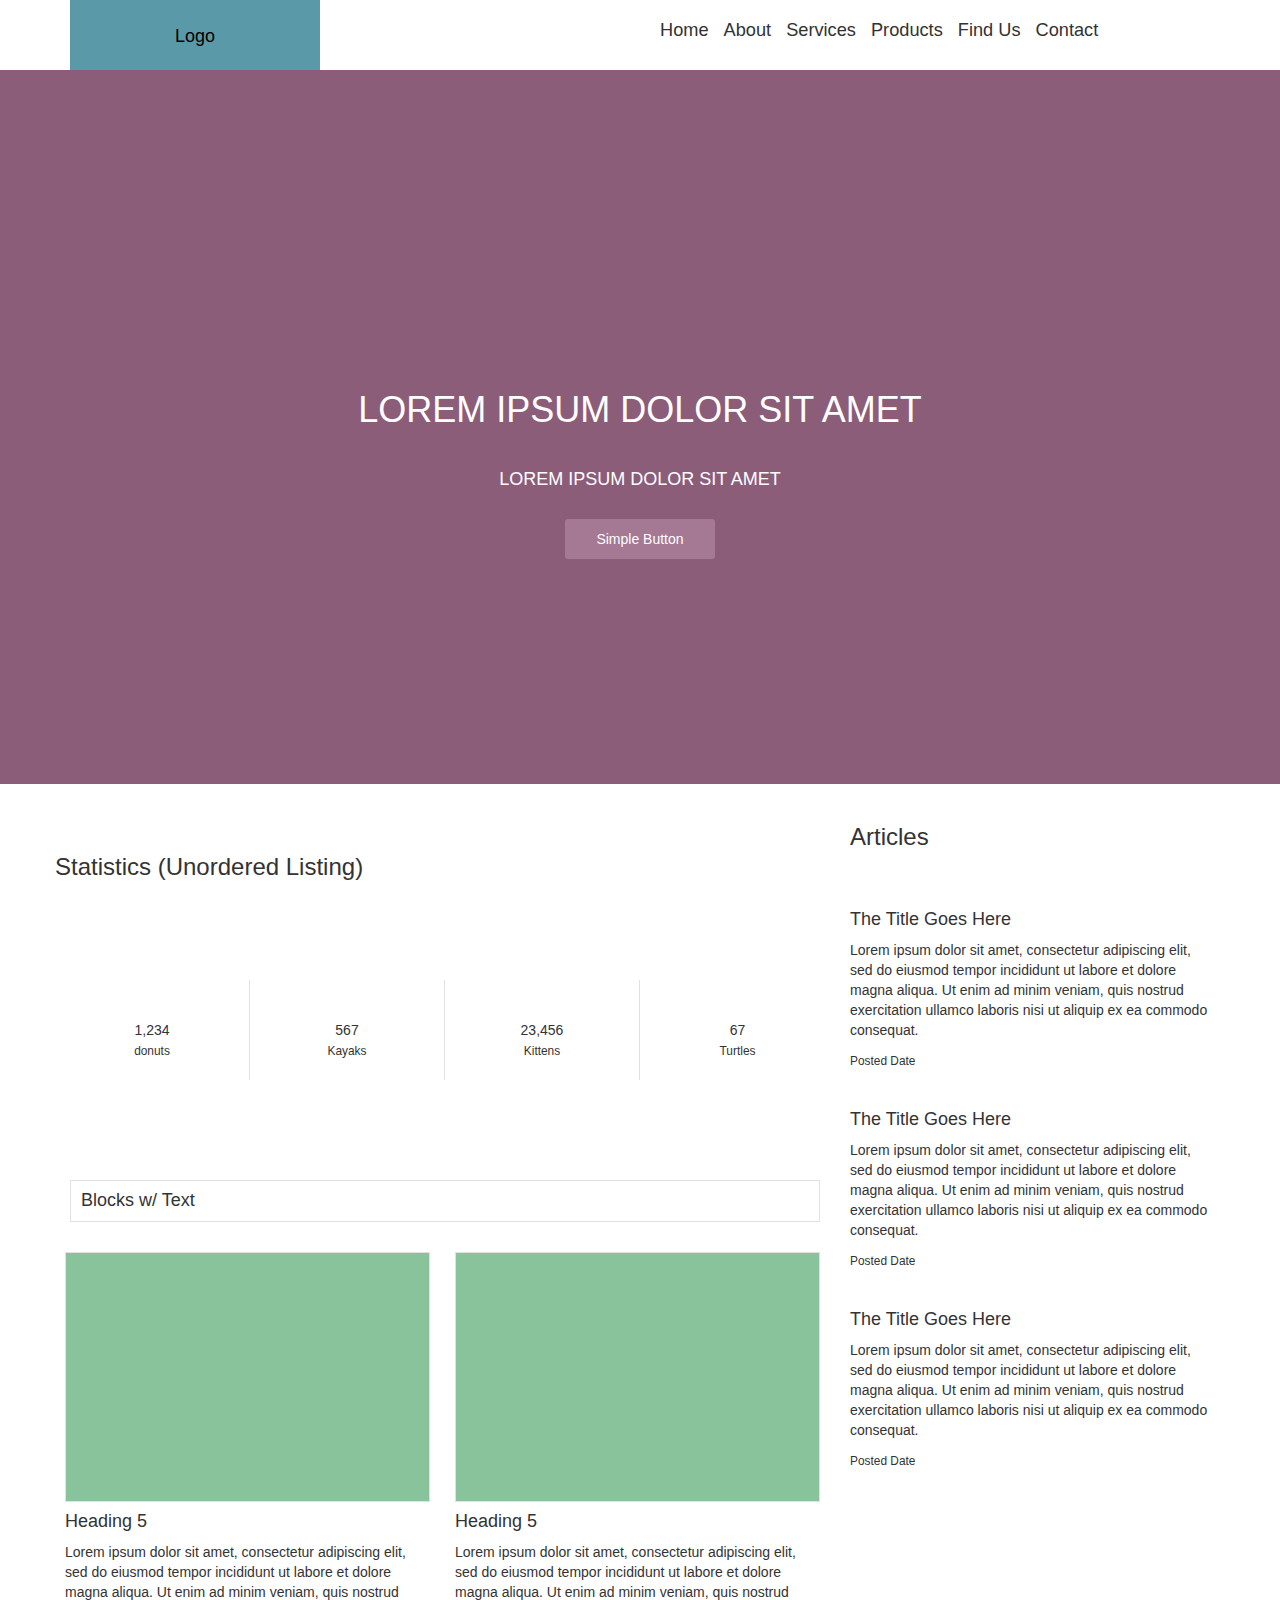
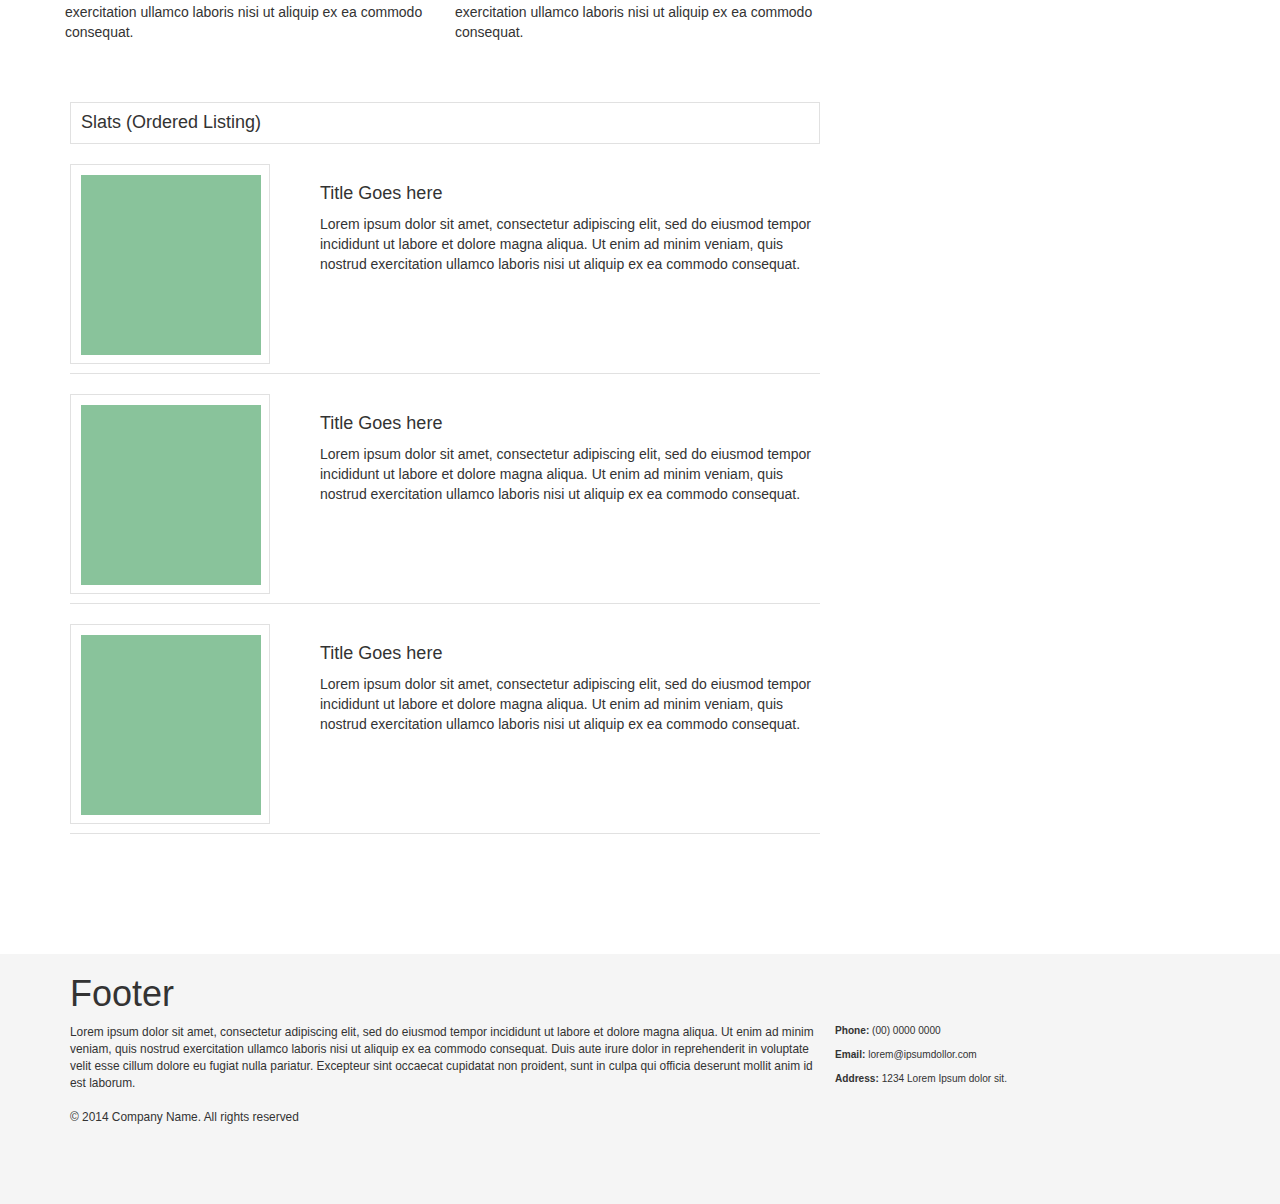
<file: index.html>
<!DOCTYPE html>
<html lang="en">
    <head>
        <meta charset="utf-8">
        <meta http-equiv="X-UA-Compatible" content="IE=edge">
        <meta name="viewport" content="width=device-width, initial-scale=1">
        <title>Refresher</title>
        <!-- Main -->
        <link href="css/bootstrap.css" rel="stylesheet">
        <link href="css/font-awesome.css" rel="stylesheet">
        <link href="css/style.css" rel="stylesheet">
    </head>
    <body>
        
        <header class="nav-bar-default" role="banner">
            <div class="nav-bar">
                <div class="container">
                    <div class="row">

                        <div class="col-sm-6">
                            <div class="logo">
                                <h4><center>Logo</center></h4>    
                            </div>        
                        </div>

                        <div class="col-sm-6">

                            <div class="menu">
                                <div>
                                    <a href="#">Home</a>
                                </div>
                                <div>
                                    <a href="#">About</a>
                                </div>
                                <div>
                                    <a href="#">Services</a>
                                </div>
                                <div>
                                     <a href="#">Products</a>
                                </div>
                                <div>
                                    <a href="#">Find Us</a>
                                </div>
                                <div>
                                    <a href="#">Contact</a>
                                </div>
                            </div>
                            
                        </div>
                    </div>
                    
                    
                </div>
            </div>
        </header>

        <div class="container-fluid" style="background-color:#8C5D79;">
            <dir class="container" style="margin-top:0px;">
                <div style="background-color:#8C5D79; height:700px;">
                    <div class="slider">
                        <center>
                            <h1>LOREM IPSUM DOLOR SIT AMET</h1> <br>
                            <h4>LOREM IPSUM DOLOR SIT AMET</h4> <br>
                            <a href="#"><div class="sliderButton" style="color:#fff">Simple Button</div></a>
                        </center>
                    </div>
                </div>
            </dir>
        </div>
            <br>
        <div class="container">
            <div class="row">
                <div class="col-sm-8">
                        <div class="row">
                            <h3 style="margin-top: 50px; margin-bottom: 100px">Statistics (Unordered Listing)</h3>
                            
                            <div class="stats1" style="margin-top: 100px;">
                                <div class="col-sm-3">1,234 <br><small>donuts</small></div>
                                <div class="col-sm-3">567 <br><small>Kayaks</small></div>
                                <div class="col-sm-3">23,456 <br><small>Kittens</small></div>
                                <div class="col-sm-3">67 <br><small>Turtles</small></div>
                            </div>
                        </div>

                        <div class="catHead">
                            <h4>Blocks w/ Text</h4>
                        </div>

                        <div class="row" style="padding-bottom: 40px; clear: left;">
                            <div class="stats2c1">
                                <div class="col-sm-6"><div></div>
                                <h4>Heading 5</h4>
                                <p>Lorem ipsum dolor sit amet, consectetur adipiscing elit, sed do eiusmod tempor incididunt ut labore et dolore magna aliqua. Ut enim ad minim veniam, quis nostrud exercitation ullamco laboris nisi ut aliquip ex ea commodo consequat.</p>
                                </div>
                                <div class="col-sm-6"><div></div>
                                <h4>Heading 5</h4>
                                <p>Lorem ipsum dolor sit amet, consectetur adipiscing elit, sed do eiusmod tempor incididunt ut labore et dolore magna aliqua. Ut enim ad minim veniam, quis nostrud exercitation ullamco laboris nisi ut aliquip ex ea commodo consequat.</p>
                                </div>
                            </div>
                        </div>
                        <br>    
                        <div class="catHead">
                            <h4>Slats (Ordered Listing)</h4>
                        </div>
                        
                        <div class="stats3">
                            <div class="stats3d1">
                                <div class="stats3d2">
                                    <div class="stats3d3">
                                    </div>
                                </div>
                                <div class="stats3d3-2">
                                    <h4>Title Goes here</h4>
                                    <p>Lorem ipsum dolor sit amet, consectetur adipiscing elit, sed do eiusmod tempor incididunt ut labore et dolore magna aliqua. Ut enim ad minim veniam, quis nostrud exercitation ullamco laboris nisi ut aliquip ex ea commodo consequat.</p>
                                </div>           
                            </div>
                        </div>

                        <div class="stats3">
                            <div class="stats3d1">
                                <div class="stats3d2">
                                    <div class="stats3d3">
                                    </div>
                                </div>
                                <div class="stats3d3-2">
                                    <h4>Title Goes here</h4>
                                    <p>Lorem ipsum dolor sit amet, consectetur adipiscing elit, sed do eiusmod tempor incididunt ut labore et dolore magna aliqua. Ut enim ad minim veniam, quis nostrud exercitation ullamco laboris nisi ut aliquip ex ea commodo consequat.</p>
                                </div>           
                            </div>
                        </div>

                        <div class="stats3">
                            <div class="stats3d1">
                                <div class="stats3d2">
                                    <div class="stats3d3">
                                    </div>
                                </div>
                                <div class="stats3d3-2">
                                    <h4>Title Goes here</h4>
                                    <p>Lorem ipsum dolor sit amet, consectetur adipiscing elit, sed do eiusmod tempor incididunt ut labore et dolore magna aliqua. Ut enim ad minim veniam, quis nostrud exercitation ullamco laboris nisi ut aliquip ex ea commodo consequat.</p>
                                </div>           
                            </div>
                        </div>

                </div>
                <div class="col-sm-4">
                    <h3>Articles</h3>
                    <br> <br>
                    <p>
                        <h4>The Title Goes Here</h4>
                        <p>Lorem ipsum dolor sit amet, consectetur adipiscing elit, sed do eiusmod tempor incididunt ut labore et dolore magna aliqua. Ut enim ad minim veniam, quis nostrud exercitation ullamco laboris nisi ut aliquip ex ea commodo consequat. </p>
                        <p><small>Posted Date</small></p>
                        <br>
                        <h4>The Title Goes Here</h4>
                        <p>Lorem ipsum dolor sit amet, consectetur adipiscing elit, sed do eiusmod tempor incididunt ut labore et dolore magna aliqua. Ut enim ad minim veniam, quis nostrud exercitation ullamco laboris nisi ut aliquip ex ea commodo consequat. </p>
                        <p><small>Posted Date</small></p>
                        <br>
                        <h4>The Title Goes Here</h4>
                        <p>Lorem ipsum dolor sit amet, consectetur adipiscing elit, sed do eiusmod tempor incididunt ut labore et dolore magna aliqua. Ut enim ad minim veniam, quis nostrud exercitation ullamco laboris nisi ut aliquip ex ea commodo consequat. </p>
                        <p><small>Posted Date</small></p>
                    </p>
                </div>
            </div>
        </div>

        <div class="container-fluid" style="background-color: #F5F5F5; margin-top: 100px;">
            <div class="container">
                <h1>Footer</h1>
                <div class="row" style="height:180px;">
                    <small>
                    <div class="col-sm-8">
                        Lorem ipsum dolor sit amet, consectetur adipiscing elit, sed do eiusmod tempor incididunt ut labore et dolore magna aliqua. Ut enim ad minim veniam, quis nostrud exercitation ullamco laboris nisi ut aliquip ex ea commodo consequat. Duis aute irure dolor in reprehenderit in voluptate velit esse cillum dolore eu fugiat nulla pariatur. Excepteur sint occaecat cupidatat non proident, sunt in culpa qui officia deserunt mollit anim id est laborum.
                        <br><br>
                        <p>&#169 2014 Company Name. All rights reserved</p>
                    </div>
                    <div class="cols-sm-4">
                        <small>
                            <p><strong>Phone: </strong> (00) 0000 0000</p>
                            <p><strong>Email: </strong> lorem@ipsumdollor.com</p>
                            <p><strong>Address: </strong> 1234 Lorem Ipsum dolor sit.</p>
                        </small>
                    </div>  
                    </small>                  
                </div>
            </div>
        </div>



    </body>
</html>
</file>
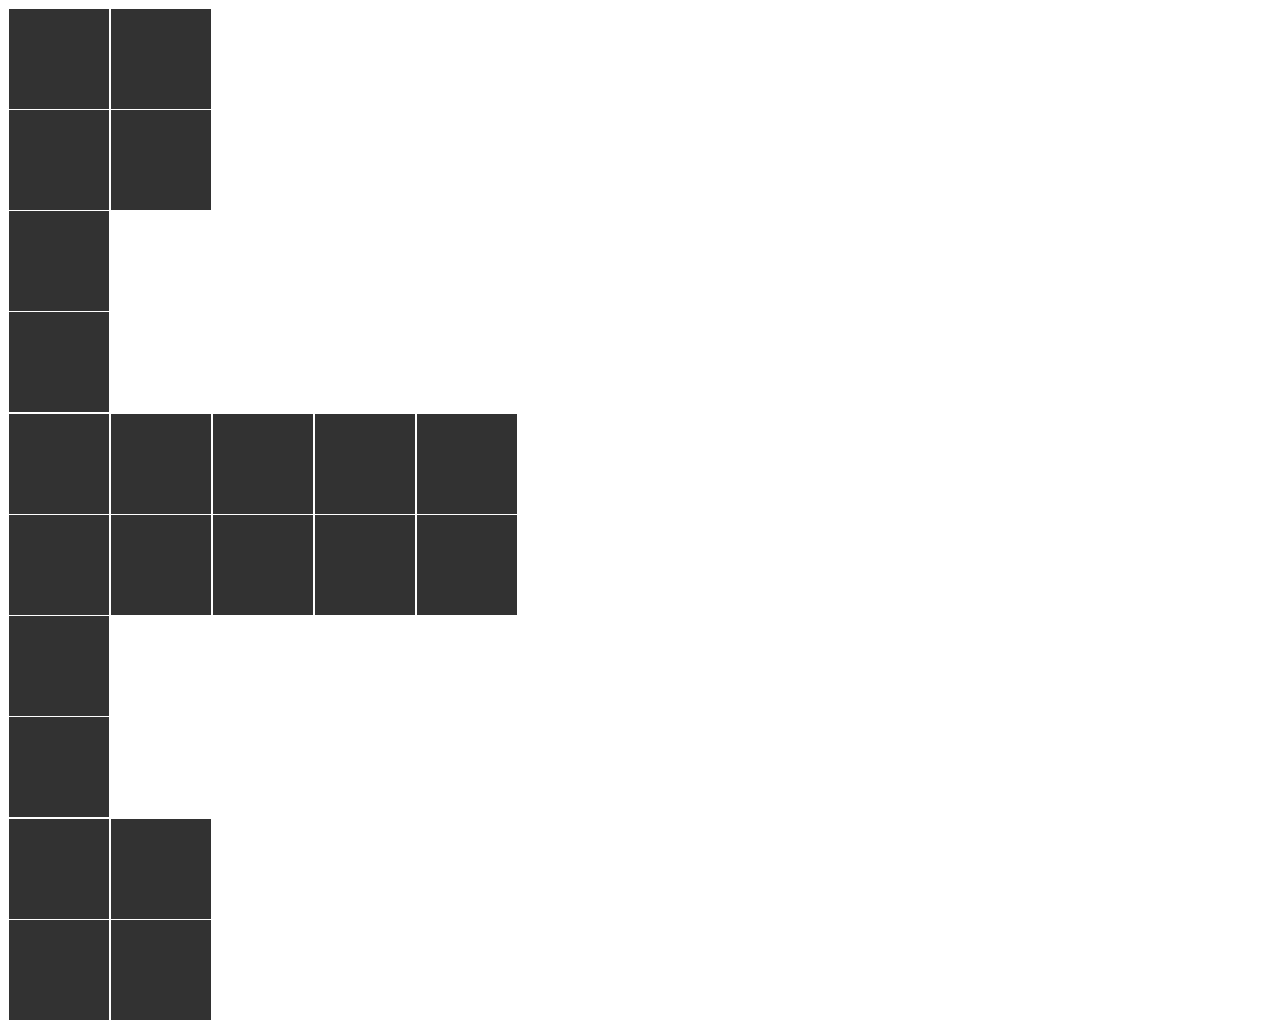
<file: test.html>
<!DOCTYPE html>
<html>
<head>
<style>

	.divMain{
		float: left;
	}

	.divMain2{
	float: none;
	clear: left;
	}

	.div1{
		width: 100px;
		height: 100px;
		background-color: #323232;
		margin: 1px;

	}
</style>

	<title>Test</title>
</head>
<body>
	<div class="divMain">
		<div class="div1"></div>
		<div class="div1"></div>
	</div>
	<div class="divMain">
		<div class="div1"></div>
		<div class="div1"></div>
	</div>
	<div class="divMain2">
		<div class="div1"></div>
		<div class="div1"></div>
	</div>
	<div class="divMain">
		<div class="div1"></div>
		<div class="div1"></div>
	</div>
	<div class="divMain">
		<div class="div1"></div>
		<div class="div1"></div>
	</div>
	<div class="divMain">
		<div class="div1"></div>
		<div class="div1"></div>
	</div>
	<div class="divMain">
		<div class="div1"></div>
		<div class="div1"></div>
	</div>
		<div class="divMain">
		<div class="div1"></div>
		<div class="div1"></div>
	</div>
	<div class="divMain2">
		<div class="div1"></div>
		<div class="div1"></div>
	</div>
	<div class="divMain">
		<div class="div1"></div>
		<div class="div1"></div>
	</div>
	<div class="divMain">
		<div class="div1"></div>
		<div class="div1"></div>
	</div>

</body>
</html>
</file>
<file: css/style.css>
.logo{
	background-color: #5A9AA8;
	width: 250px;
	height: 70px;
	padding: 0px;
	margin: 0px;
	overflow: hidden;
	color: #000;
	padding-top: 3%;
}

.menu {
	height: 70px;
	margin: 0px;
	overflow: hidden;
	padding-top: 3%;
}

.menu div {
	width: 150px;
	height: 100px;
	font-size: 1.3em;
	display: inline;
	margin: 5px;
	padding-right: 30px
	padding-right: 30px;
	color: #323232;
}

.menu div a {
	color: #323232;
}

.menu div a:active{
	text-decoration: underline;
}

.slider{
	color:#fff; 
	padding-top:300px
}

.sliderButton{
	background-color: #A57893;
	width: 150px;
	height: 40px;
	padding-top: 10px;
	border-radius: 3px;
}

.stats1{
	margin-top: 100px;
	display: inline;
}

.stats1 div{
	border-right: 1px solid #E1E1E1;
	height: 100px;
	text-align: center;
	padding-top: 40px;
}

.stats1 div:last-child{
	border-right: none;
}

.catHead{
	margin-top: 100px;
	border:1px solid #E1E1E1;
	width: 100%;
	padding-left: 10px;
	margin-bottom: 20px;
}

.stats2c1{
	display: inline;
	margin-bottom: 100px;
}

.stats2c1 div{
	height: 300px;
	text-align: center;
	padding-left: 10px;
	padding-top: 10px;
}

.stats2c1 h4{
	text-align: left;
}
.stats2c1 p{
	text-align: left;
}

.stats2c1 div div{
	border:1px solid #E1E1E1;
	background-color: #89C39B;
	height: 250px;
}

.stats3{
	height:210px;
	width: 100%;
	margin-bottom: 20px;
	border-bottom: 1px solid #E1E1E1;
}

.stats3d1{
	width:100%; 
	height:auto; 
}

.stats3d2 {
	float: left; 
	width:200px; 
	height: 200px; 
	border-bottom: none; 
	border:1px solid #E1E1E1;

}

.stats3d3{
	width:180px; 
	height: 180px; 
	background-color: #89C39B; 
	margin-left: 10px; 
	margin-top: 10px
}

.stats3d3-2{
	width: 500px; 
	height: 180px; 
	float: right; 
	margin-top: 10px;
}
</file>
